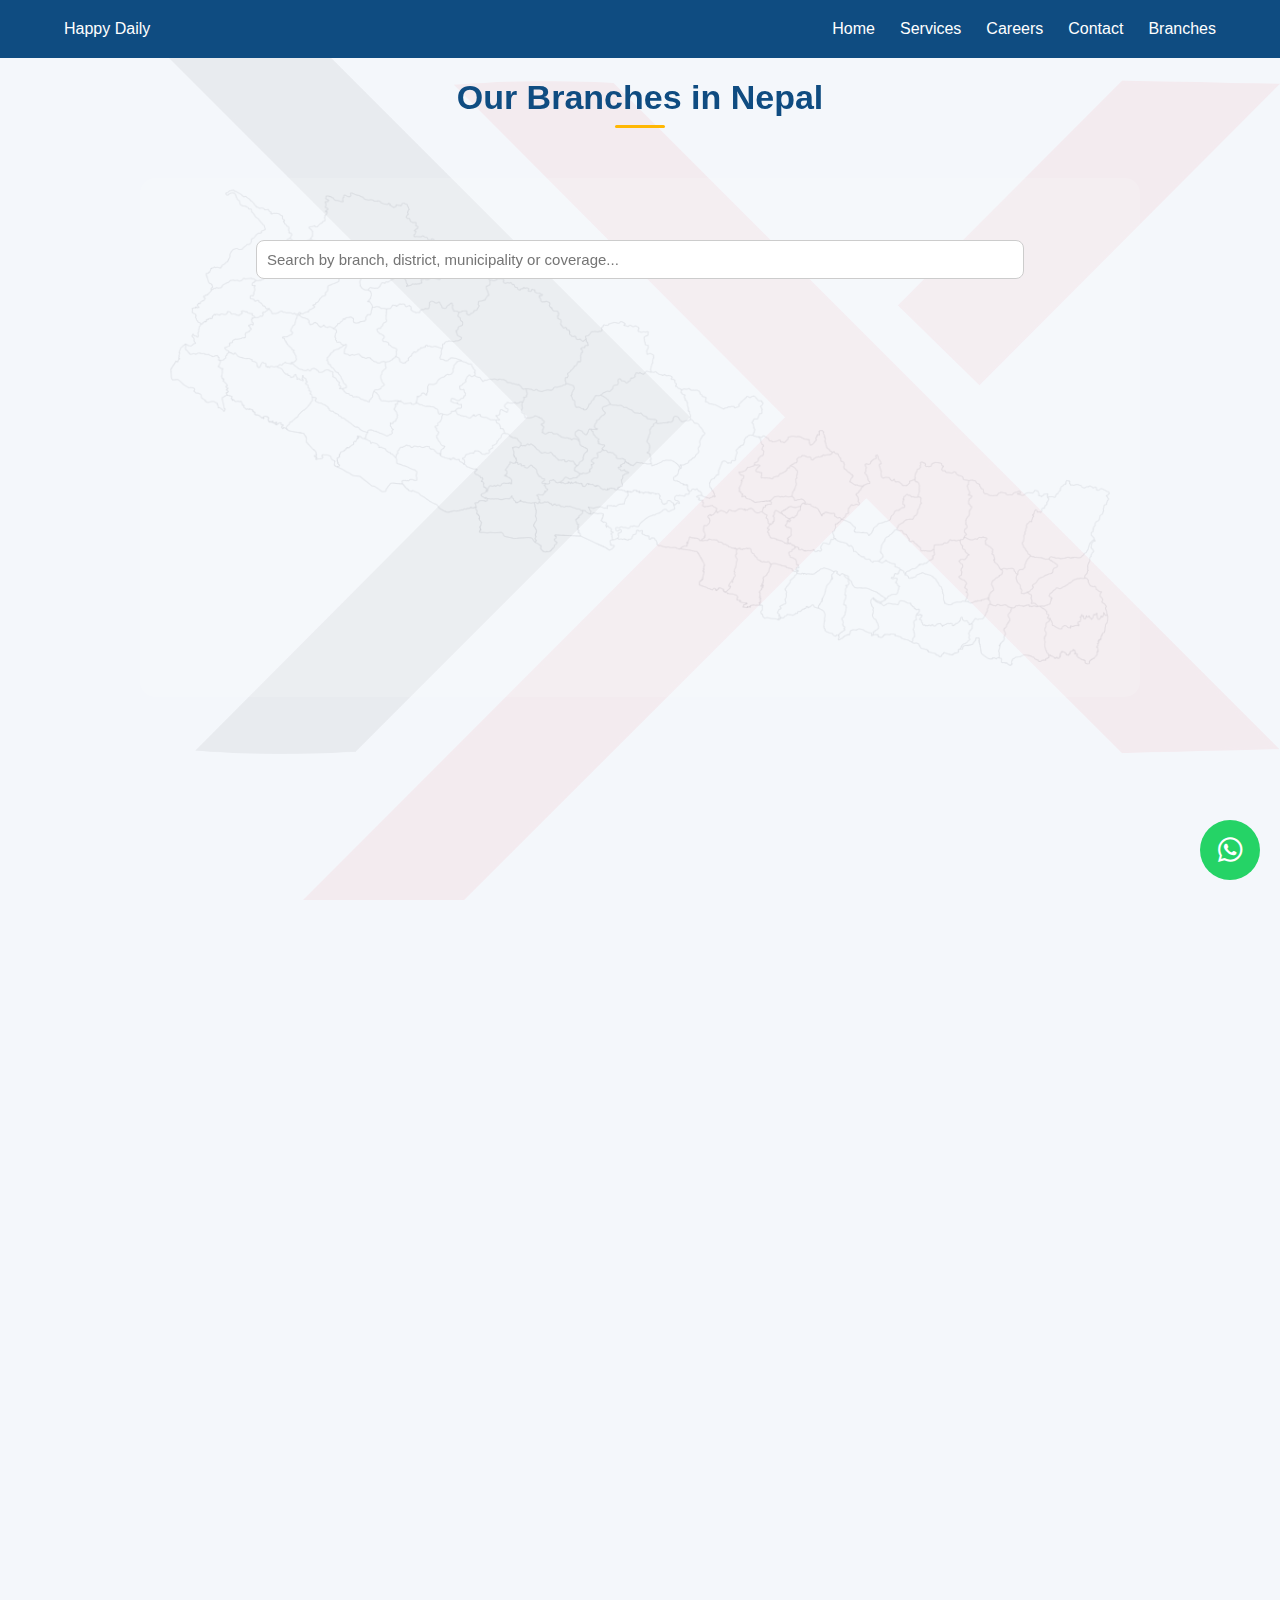
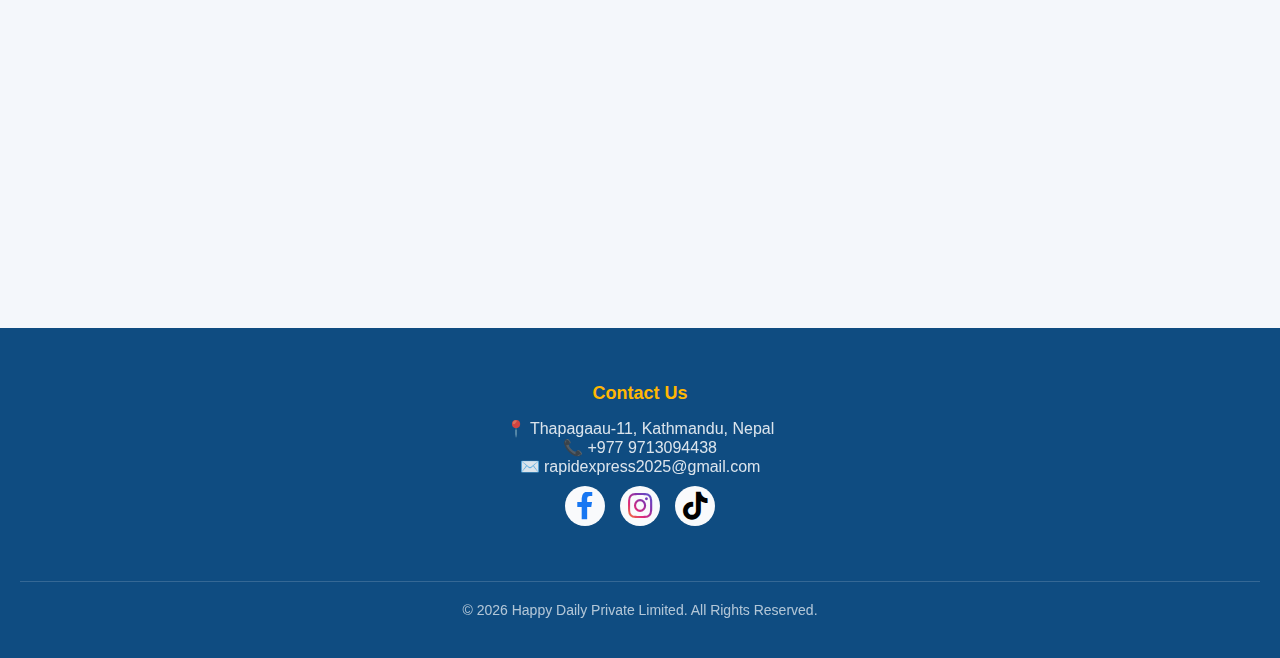
<file: branches.html>
<!DOCTYPE html>
<html lang="en">
<head>
  <meta charset="UTF-8">
  <title>Happy Daily Branches</title>
  <link rel="stylesheet" href="style.css">
  <link rel="stylesheet" href="https://cdnjs.cloudflare.com/ajax/libs/font-awesome/5.15.4/css/all.min.css">
</head>
<body>

<!-- ======= HEADER ======= -->
<header>
  <div class="container">
    <nav>
      <div class="logo">Happy Daily</div>
      <ul>
        <li><a href="index.html">Home</a></li>
        <li><a href="services.html">Services</a></li>
        <li><a href="careers.html">Careers</a></li>
        <li><a href="contact.html">Contact</a></li>
        <li><a href="branches.html" class="active">Branches</a></li>
      </ul>
    </nav>
  </div>
</header>

<!-- ======= BRANCHES MAP ======= -->
<section class="container" id="branch-map">
  <div class="section-title">
    <h2>Our Branches in Nepal</h2>
  </div>

  <div class="map-background-container">
    <!-- Background Map -->
    <img src="assets/images/nepal-map.png" alt="Nepal Map" class="nepal-map-bg">

    <!-- Branch Cards Overlay -->
   <!-- <div class="branch-cards-overlay">
  <div class="branch-card"> -->
    <!-- <h3>4 NO JEETPUR</h3>
    <p>
      <strong>Coverage:</strong> 
      <span class="coverage-preview">
        THAKURAPUR GADEJA, JHUGA, BHAKTAULI, KARMANA
      </span>
      <span class="coverage-full" style="display:none;">
        , DEUWAPAR, BHUNCHI, BANGAGANGAPUL, TILOKMARG, BISANPURA, SELFICHOK, DHRAMA KATA, BANGAI, MOTIPUR, KAILIBANGAI, BHAKLAPUR, SUTHAULI, BAIDAULI, KOPWA, PARTIDADA, MANOHARAPUR, JHANDA, MADHAULI, DUGA
      </span>
    </p>
    <a href="javascript:void(0);" class="see-more-btn" onclick="toggleCoverage(this)">See More</a> -->
  <!-- </div> -->

  <!-- Search Input -->
<div style="text-align:center; margin-bottom:30px;">
  <input type="text" id="branch-search" placeholder="Search by branch, district, municipality or coverage..." style="width:80%; padding:10px; border-radius:8px; border:1px solid #ccc; z-index:10; position:relative;">
</div>

<div id="branch-cards-overlay" class="branch-cards-overlay"></div>



 
</section>

<footer>
  <div class="footer-container">
     <div class="footer-column">
      <h4>Contact Us</h4>
      <p>📍 Thapagaau-11, Kathmandu, Nepal</p>
      <p>📞 +977 9713094438</p>
      <p>✉️ rapidexpress2025@gmail.com</p>
      <div class="social-icons">
       <a href="https://www.facebook.com/yourprofile" target="_blank" class="facebook-icon">
        <i class="fab fa-facebook-f"></i>
    </a>
    <a href="https://www.instagram.com/yourprofile" target="_blank" class="instagram-icon">
        <i class="fab fa-instagram"></i>
    </a>
    <a href="https://www.tiktok.com/@yourprofile" target="_blank" class="tiktok-icon">
        <i class="fab fa-tiktok"></i>
    </a>
      </div>
    </div>
  </div>

  <div class="footer-bottom">
    <p>&copy; 2026 Happy Daily Private Limited. All Rights Reserved.</p>
  </div>
</footer>

<a 
  href="https://wa.me/9779713094438" 
  target="_blank" 
  id="whatsapp-btn" 
  title="Chat with us on WhatsApp">
  <i class="fab fa-whatsapp"></i>
</a>

<script src="branches.js"></script>
</body>
</html>
</file>
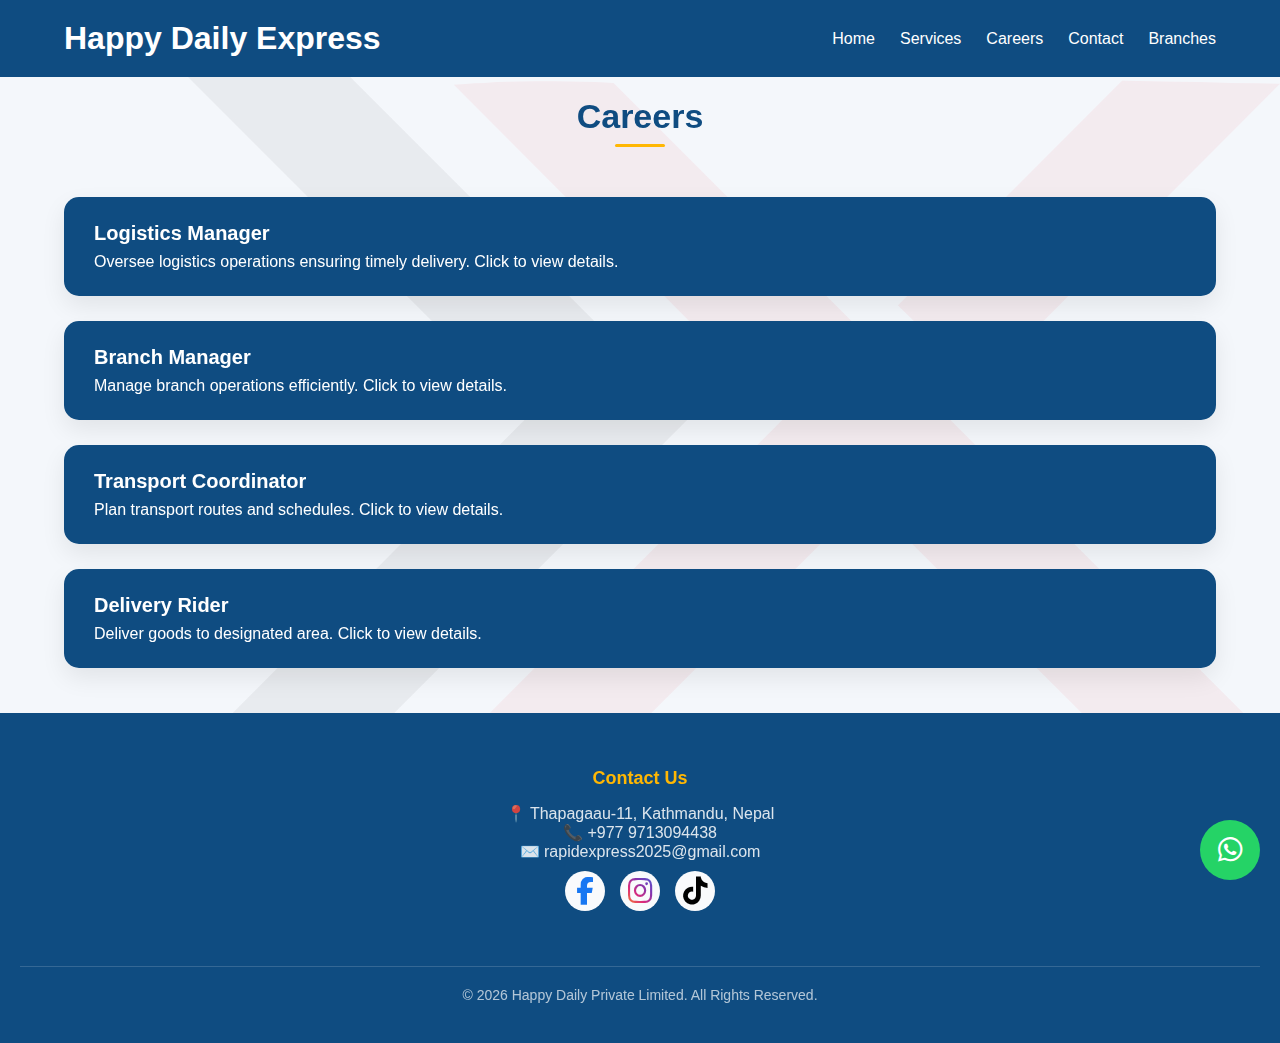
<file: careers.html>
<!DOCTYPE html>
<html lang="en">
<head>
    <meta charset="UTF-8">
    <meta name="viewport" content="width=device-width, initial-scale=1.0">
    <title>Happy Daily - Careers</title>
    <link rel="stylesheet" href="style.css">
    <!-- Font Awesome for icons -->
    <link rel="stylesheet" href="https://cdnjs.cloudflare.com/ajax/libs/font-awesome/6.4.0/css/all.min.css">
</head>
<body>

<header>
    <div class="container">
        <nav>
            <h1>Happy Daily Express</h1>
           <ul>
  <li><a href="index.html">Home</a></li>
  <li><a href="services.html">Services</a></li>
  <li><a href="careers.html">Careers</a></li>
  <li><a href="contact.html">Contact</a></li>
  <li><a href="branches.html">Branches</a></li> <!-- NEW LINK -->
</ul>

        </nav>
    </div>
</header>

<section class="container">
    <div class="section-title">
        <h2>Careers</h2>
    </div>

    <!-- Job 1 -->
    <div class="job-card">
        <div class="job-summary" onclick="toggleJobDetails(this)">
            <h3>Logistics Manager</h3>
            <p>Oversee logistics operations ensuring timely delivery. Click to view details.</p>
        </div>
        <div class="job-details">
            <p><strong>Company:</strong> Happy Daily Express Private Limited</p>
            <p><strong>Location:</strong> Kathmandu, Nepal</p>
            <p><strong>Employment Type:</strong> Full-Time</p>
            <p><strong>Application Deadline:</strong> 28/02/2026</p>
            <p><strong>About the Company:</strong> Happy Deli is a trusted logistics and supply chain solutions provider, delivering goods safely, on time, and efficiently.</p>
            <p><strong>Job Description:</strong></p>
            <ul>
                <li>Oversee transportation and delivery operations</li>
                <li>Manage logistics team and warehouse operations</li>
                <li>Coordinate schedules, shipments, and vendor relations</li>
            </ul>
            <p><strong>Requirements:</strong></p>
            <ul>
                <li>Bachelor’s degree in Logistics or Supply Chain</li>
                <li>3+ years experience in logistics management</li>
                <li>Excellent communication and organizational skills</li>
            </ul>
            <p><strong>Benefits:</strong></p>
            <ul>
                <li>Competitive salary</li>
                <li>Professional growth opportunities</li>
                <li>Friendly work environment</li>
            </ul>
            <a href="mailto:rapidexpress2025@gmail.com?subject=Application for Logistics Manager" class="apply-btn">
                Apply Now <i class="fas fa-paper-plane"></i>
            </a>
        </div>
    </div>

    <!-- Job 2 -->
    <div class="job-card">
        <div class="job-summary" onclick="toggleJobDetails(this)">
            <h3>Branch Manager</h3>
            <p>Manage branch operations efficiently. Click to view details.</p>
        </div>
        <div class="job-details">
            <p><strong>Company:</strong> Happy Daily Express Private Limited</p>
            <p><strong>Location:</strong> Butwal, Nepal</p>
            <p><strong>Employment Type:</strong> Full-Time</p>
            <p><strong>Application Deadline:</strong> 28/02/2026</p>
            <p><strong>Job Description:</strong></p>
            <ul>
                <li>Oversee daily branch operations</li>
                <li>Supervise branch staff and performance</li>
                <li>Manage cash and reports</li>
                <li>Ensure compliance with company policies and safety standards</li>
            </ul>
            <p><strong>Requirements:</strong></p>
            <ul>
                <li>Bachelor’s degree in Logistics or Supply Chain</li>
                <li>3+ years experience in logistics management</li>
                <li>Strong leadership, communication, and organizational skills</li>
            </ul>
            <p>Benifits</p>
            <ul>
                <li>Competitive salary</li>
                <li>Professional growth opportunities</li>
                <li>Friendly work environment</li>
            </ul>
            <a href="mailto:rapidexpress2025@gmail.com?subject=Application for Warehouse Supervisor" class="apply-btn">
                Apply Now <i class="fas fa-paper-plane"></i>
            </a>
        </div>
    </div>

    <!-- Job 3 -->
    <div class="job-card">
        <div class="job-summary" onclick="toggleJobDetails(this)">
            <h3>Transport Coordinator</h3>
            <p>Plan transport routes and schedules. Click to view details.</p>
        </div>
        <div class="job-details">
            <p><strong>Company:</strong> Happy Daily Express Private Limited</p>
            <p><strong>Location:</strong> Kathmandu, Nepal</p>
            <p><strong>Employment Type:</strong> Full-Time</p>
             <p><strong>Application Deadline:</strong> 28/02/2026</p>
            <p><strong>Job Description:</strong></p>
            <ul>
                <li>Coordinate drivers and delivery schedules</li>
                <li>Optimize transportation routes</li>
                <li>Ensure timely shipments</li>
            </ul>
            <p><strong>Requirements:</strong></p>
            <ul>
                <li>Bachelor’s degree in Logistics or Supply Chain</li>
                <li>3+ years experience in logistics management</li>
                <li>Strong leadership, communication, and organizational skills</li>
            </ul>
            <p>Benifits</p>
            <ul>
                <li>Competitive salary</li>
                <li>Professional growth opportunities</li>
                <li>Friendly work environment</li>
            </ul>
            <a href="mailto:rapidexpress2025@gmail.com?subject=Application for Transport Coordinator" class="apply-btn">
                Apply Now <i class="fas fa-paper-plane"></i>
            </a>
        </div>
    </div>

    <!-- Job 4 -->
    <div class="job-card">
        <div class="job-summary" onclick="toggleJobDetails(this)">
            <h3>Delivery Rider</h3>
            <p>Deliver goods to designated area. Click to view details.</p>
        </div>
        <div class="job-details">
            <p><strong>Company:</strong> Happy Daily Express Private Limited</p>
            <p><strong>Location:</strong> Kathmandu, Nepal</p>
            <p><strong>Employment Type:</strong> Full-Time</p>
            <p><strong>Application Deadline:</strong> 20/02/2026</p>
            <p><strong>Job Description:</strong></p>
            <ul>
                <li>Pickup and deliver goods efficiently and safely</li>
                <li>Ensure proper documentation for deliveries</li>
                <li>Coordinate with warehouse and branch staff</li>
                <li>Maintain delivery vehicle and report issues</li>
            </ul>

            <p><strong>Requirements:</strong></p>
            <ul>
                <li>High school diploma or equivalent</li>
                <li>Valid driver’s license (two-wheeler)</li>
                <li>1+ year experience in delivery or logistics preferred</li>
                <li>Punctual, responsible, and good communication skills</li>
            </ul>
            <p>Benifits</p>
            <ul>
                <li>Competitive salary</li>
                <li>Professional growth opportunities</li>
                <li>Friendly work environment</li>
                <li>Health insurance / allowances</li>
            </ul>
            <a href="mailto:rapidexpress2025@gmail.com?subject=Application for Customer Service Executive" class="apply-btn">
                Apply Now <i class="fas fa-paper-plane"></i>
            </a>
        </div>
    </div>

</section>

<footer>
  <div class="footer-container">
    <!-- <div class="footer-column">
      <h4>About Happy Deli</h4>
      <p>Happy Deli Private Limited is a trusted logistics provider connecting businesses efficiently and reliably across Nepal.</p>
    </div>

    <div class="footer-column">
      <h4>Quick Links</h4>
      <a href="index.html">Home</a><br>
      <a href="services.html">Services</a><br>
      <a href="careers.html">Careers</a><br>
      <a href="contact.html">Contact</a>
    </div> -->

  <div class="footer-column">
      <h4>Contact Us</h4>
      <p>📍 Thapagaau-11, Kathmandu, Nepal</p>
      <p>📞 +977 9713094438</p>
      <p>✉️ rapidexpress2025@gmail.com</p>
      <div class="social-icons">
       <a href="https://www.facebook.com/yourprofile" target="_blank" class="facebook-icon">
        <i class="fab fa-facebook-f"></i>
    </a>
    <a href="https://www.instagram.com/yourprofile" target="_blank" class="instagram-icon">
        <i class="fab fa-instagram"></i>
    </a>
    <a href="https://www.tiktok.com/@yourprofile" target="_blank" class="tiktok-icon">
        <i class="fab fa-tiktok"></i>
    </a>
      </div>
    </div>
  </div>

  <div class="footer-bottom">
    <p>&copy; 2026 Happy Daily Private Limited. All Rights Reserved.</p>
  </div>
</footer>

<!-- WhatsApp Button -->
<a 
  href="https://wa.me/9779713094438" 
  target="_blank" 
  id="whatsapp-btn" 
  title="Chat with us on WhatsApp">
  <i class="fab fa-whatsapp"></i>
</a>

<script src="careers.js"></script>
</body>
</html>
</file>
<file: style.css>
/* ===================== */
/* Global Reset & Body */
/* ===================== */
* {
    margin: 0;
    padding: 0;
    box-sizing: border-box;
}
/* Full-page background logo */
body {
    font-family: 'Segoe UI', sans-serif;
    color: #333;
    margin: 0;
    padding: 0;
    position: relative; /* required for pseudo-element */
    min-height: 100vh;
    background-color: #f4f7fb; /* fallback color */
}

/* Pseudo-element for logo watermark */
body::before {
    content: "";
    position: fixed;       /* stays fixed during scroll */
    top: 0;
    left: 0;
    width: 100%;
    height: 100%;
    background: url('assets/images/HDX Logo.jpg') center center no-repeat; /* path to local logo */
    background-size: cover;  /* cover entire page */
    opacity: 0.05;           /* subtle transparency */
    pointer-events: none;     /* allows clicks through */
    z-index: -1;              /* behind all content */
}


a {
    text-decoration: none;
    transition: color 0.3s;
}
a:hover {
    color: #ffb703;
}

/* ===================== */
/* Header & Navigation */
/* ===================== */
header {
    background: #0f4c81;
    color: #fff;
    position: sticky;
    top: 0;
    z-index: 100;
}
.container {
    width: 90%;
    max-width: 1200px;
    margin: auto;
    padding: 20px 0;
}
nav {
    display: flex;
    justify-content: space-between;
    align-items: center;
}
nav ul {
    display: flex;
    list-style: none;
    gap: 25px;
}
nav a {
    color: #fff;
    font-weight: 500;
    font-size: 16px;
}
nav a:hover {
    color: #ffb703;
}

/* ===================== */
/* Hero Section */
/* ===================== */
.hero {
    display: flex;
    align-items: center;
    justify-content: center;
    padding: 80px 20px;
    background: linear-gradient(135deg,#0f4c81,#1e90ff);
    color: #fff;
}

.hero .container {
    display: flex;
    flex-wrap: wrap;
    align-items: center;
    justify-content: space-between;
}

.hero-text {
    flex: 1 1 500px;
}

.hero-text h1 {
    font-size: 48px;
    margin-bottom: 20px;
}

.hero-text p {
    font-size: 18px;
    margin-bottom: 25px;
    max-width: 600px;
}

.hero .btn {
    display: inline-block;
    padding: 14px 35px;
    border-radius: 30px;
    font-weight: 600;
    background: #ffb703;
    color: #000;
    text-decoration: none;
    transition: all 0.3s ease;
}

.hero .btn:hover {
    background: #f29900;
    color: #fff;
    transform: translateY(-3px);
}

/* Hero Image */
.hero-image {
    flex: 1 1 400px;
    text-align: center;
    margin-top: 20px;
}

.hero-image img {
    max-width: 100%;
    border-radius: 15px;
    box-shadow: 0 12px 30px rgba(0,0,0,0.15);
}

/* Responsive */
@media(max-width:768px) {
    .hero {
        padding: 60px 20px;
        text-align: center;
    }
    .hero .container {
        flex-direction: column;
    }
    .hero-text h1 {
        font-size: 32px;
    }
}


/* ===================== */
/* Sections & Titles */
/* ===================== */
section {
    padding: 60px 0;
}
.section-title {
    text-align: center;
    margin-bottom: 50px;
}
.section-title h2 {
    font-size: 34px;
    color: #0f4c81;
    font-weight: 700;
    position: relative;
    display: inline-block;
}
.section-title h2::after {
    content: "";
    display: block;
    width: 50px;
    height: 3px;
    background: #ffb703;
    margin: 8px auto 0;
    border-radius: 3px;
}

/* ===================== */
/* Grid & Cards */
/* ===================== */
.grid {
    display: grid;
    grid-template-columns: repeat(auto-fit, minmax(280px, 1fr));
    gap: 25px;
    margin-top: 30px;
}
.card, .vision-mission .card, .stat-card, .contact-card {
    background: #fff;
    padding: 30px;
    border-radius: 15px;
    box-shadow: 0 12px 30px rgba(0,0,0,0.08);
    transition: all 0.3s ease;
}
.card:hover, .vision-mission .card:hover, .stat-card:hover, .contact-card:hover {
    transform: translateY(-5px);
    box-shadow: 0 18px 35px rgba(0,0,0,0.12);
}
.card h3, .vision-mission h3, .stat-card h3, .contact-card h3 {
    color: #0f4c81;
    margin-bottom: 15px;
}
.card p, .vision-mission p, .stat-card p, .contact-card p {
    color: #555;
    line-height: 1.7;
    margin-bottom: 15px;
}
.card .btn, .contact-form .btn {
    display: inline-block;
    padding: 12px 30px;
    background: #ffb703;
    color: #000;
    border-radius: 30px;
    font-weight: 600;
    cursor: pointer;
    transition: all 0.3s ease;
}
.card .btn:hover, .contact-form .btn:hover {
    background: #f29900;
    color: #fff;
    transform: translateY(-2px);
}

/* ===================== */
/* About Us Section */
/* ===================== */
.about-us {
    background: #ffffff;
    padding: 45px 35px;
    border-radius: 15px;
    box-shadow: 0 12px 30px rgba(0,0,0,0.08);
    line-height: 1.9;
    font-size: 16px;
    color: #333;
    max-width: 900px;
    margin: 30px auto;
    font-weight: 400;
    transition: box-shadow 0.6s ease, transform 0.6s ease;
}

.about-us p {
    margin-bottom: 18px;
}

/* ===================== */
/* Vision & Mission Section */
/* ===================== */
.vision-mission {
    display: grid;
    grid-template-columns: repeat(auto-fit, minmax(300px, 1fr));
    gap: 30px;
    margin-top: 35px;
}
.vision-mission .card {
    text-align: center;
}
.vision-mission .stat-icon {
    font-size: 48px;
    color: #0f4c81;
    margin-bottom: 15px;
    transition: transform 0.3s, color 0.3s;
}
.vision-mission .card:hover .stat-icon {
    transform: scale(1.2) rotate(10deg);
    color: #ffb703;
}

/* ===================== */
/* Stats Section */
/* ===================== */
.stat-card {
    background: #fff;
    padding: 40px 20px;
    border-radius: 15px;
    box-shadow: 0 12px 30px rgba(0,0,0,0.08);
    text-align: center;
}

.stat-card h3 {
    font-size: 36px;
    color: #0f4c81;
    margin-bottom: 10px;
}

.stat-card p {
    font-size: 16px;
    color: #555;
}


/* ===================== */
/* Contact Section */
/* ===================== */
.contact-card {
    background: #f4f7fb;
    padding: 30px 20px;
    border-radius: 15px;
}

.contact-card .contact-icon {
    font-size: 40px;
    color: #0f4c81;
    margin-bottom: 12px;
}
.contact-card h3 {
    font-size: 18px;
    color: #0f4c81;
    margin-bottom: 10px;
}
.contact-card p {
    font-size: 15px;
    color: #555;
    line-height: 1.6;
}

/* ===================== */
/* Forms & Inputs */
/* ===================== */
input, select, textarea {
    width: 100%;
    padding: 14px;
    margin: 12px 0;
    border-radius: 10px;
    border: 1px solid #ccc;
    font-size: 15px;
}
input:focus, textarea:focus, select:focus {
    outline: none;
    border-color: #0f4c81;
    box-shadow: 0 0 5px rgba(15,76,129,0.3);
}

/* ===================== */
/* WhatsApp Button */
/* ===================== */
#whatsapp-btn {
    position: fixed;
    bottom: 20px;
    right: 20px;
    background: #25D366;
    color: #fff;
    font-size: 28px;
    border-radius: 50%;
    width: 60px;
    height: 60px;
    display: flex;
    justify-content: center;
    align-items: center;
    z-index: 1000;
    cursor: pointer;
    transition: transform 0.3s, box-shadow 0.3s;
}
#whatsapp-btn:hover {
    transform: scale(1.1);
    box-shadow: 0 10px 25px rgba(0,0,0,0.3);
}

/* ===================== */
/* Careers / Job Cards */
/* ===================== */
.job-card {
    background: #fff;
    border-radius: 15px;
    box-shadow: 0 10px 25px rgba(0,0,0,0.08);
    margin-bottom: 25px;
    overflow: hidden;
    transition: all 0.3s ease;
}
.job-summary {
    padding: 25px 30px;
    cursor: pointer;
    background: #0f4c81;
    color: #fff;
    transition: background 0.3s;
}
.job-summary:hover {
    background: #1e90ff;
}
.job-summary h3 {
    margin-bottom: 8px;
    font-size: 20px;
}
.job-details {
    padding: 0 30px 25px;
    display: none;
    line-height: 1.7;
    color: #333;
}
.job-details.show {
    display: block;
    animation: fadeIn 0.4s ease-in-out;
}
.job-details p, .job-details ul {
    margin-bottom: 12px;
}
.job-details ul {
    padding-left: 20px;
}

/* ===================== */
/* Apply Now Button with ✈️ Icon */
/* ===================== */
.job-card .job-details .apply-btn {
    display: inline-flex;
    align-items: center;
    justify-content: center;
    gap: 8px;
    margin-top: 15px;
    background-color: #ffb703;
    color: #000 !important;
    padding: 14px 35px;
    border-radius: 30px;
    text-decoration: none;
    font-weight: 700;
    font-size: 16px;
    text-align: center;
    letter-spacing: 0.5px;
    transition: all 0.3s ease;
    box-shadow: 0 5px 15px rgba(0,0,0,0.1);
}
.job-card .job-details .apply-btn i {
    font-size: 18px;
}
.job-card .job-details .apply-btn:hover {
    background-color: #f29900;
    color: #fff !important;
    transform: scale(1.05);
    box-shadow: 0 8px 20px rgba(0,0,0,0.2);
}



/* ===================== */
/* Animations */
/* ===================== */
@keyframes fadeIn {
    from {opacity:0; transform: translateY(-5px);}
    to {opacity:1; transform: translateY(0);}
}

/* ===================== */
/* Responsive Design */
/* ===================== */
@media(max-width:1024px) {
    .hero h1 { font-size: 40px; }
}
@media(max-width:768px) {
    .hero h1 { font-size: 32px; }
    .grid, .vision-mission { grid-template-columns: 1fr; }
    .about-us { padding: 30px 20px; font-size: 15px; }
    nav ul { flex-direction: column; gap: 15px; margin-top: 10px; }
}

/* ===================== */
/* Footer */
/* ===================== */
footer {
    background: #0f4c81;
    color: #fff;
    text-align: center; /* center everything inside footer */
    padding: 40px 20px;
}

footer .footer-container {
    display: flex;
    flex-wrap: wrap;
    justify-content: space-between;
    max-width: 1200px;
    margin: auto;
    
}

.footer-contact h4 {
    font-size: 20px;
    margin-bottom: 10px;
    
    
}

.footer-contact p {
    font-size: 15px;
    margin: 4px 0;
}

footer .footer-column {
    flex: 1 1 220px;
    margin: 15px;
}

footer h4 {
    color: #ffb703;             /* Yellow accent */
    margin-bottom: 15px;
    
    font-size: 18px;
    font-weight: 600;
    position: relative;
}
/* footer h4::after {
    content: "";
    display: block;
    width: 40px;
    height: 2px;
    background: #ffb703;
    margin-top: 5px;
    border-radius: 2px;
} */

footer a {
    color: #fff;
    text-decoration: none;
    transition: color 0.3s;
}
footer a:hover {
    color: #ffb703;
}

footer p {
    color: #fff;
    opacity: 0.85;
}

.social-icons {
    display: flex;
    justify-content: center;
    gap: 20px;
    margin-top: 20px;
}

.footer-bottom {
    margin-top: 25px;
    font-size: 14px;
    opacity: 0.9;
}

footer .social-icons {
    display: flex;
    gap: 15px;
    margin-top: 10px;
}

footer .social-icons a {
    display: flex;
    align-items: center;
    justify-content: center;
    background: #f9fafc;
    width: 40px;
    height: 40px;
    border-radius: 50%;
    color: #fff;
    font-size: 18px;
    transition: all 0.3s ease;
}

footer .social-icons a:hover {
    background: #ffb703;
    color: #0f4c81;
    transform: scale(1.1);
}

footer .footer-bottom {
    text-align: center;
    margin-top: 40px;
    font-size: 14px;
    opacity: 0.8;
    border-top: 1px solid rgba(255,255,255,0.2);
    padding-top: 20px;
}

/* ===================== */
/* Responsive Footer */
/* ===================== */
@media(max-width:768px){
    footer .footer-container {
        flex-direction: column;
        text-align: center;
    }
    footer .footer-column {
        margin: 20px 0;
    }
    footer .social-icons {
        justify-content: center;
    }
}

.branches-grid {
    display: grid;
    grid-template-columns: repeat(auto-fit, minmax(250px, 1fr));
    gap: 25px;
    margin-top: 30px;
}

.branch-card {
    background: #fff;
    padding: 30px 20px;
    border-radius: 15px;
    box-shadow: 0 12px 30px rgba(0,0,0,0.08);
    text-align: center;
    transition: transform 0.3s, box-shadow 0.3s;
}

.branch-card:hover {
    transform: translateY(-5px);
    box-shadow: 0 18px 35px rgba(0,0,0,0.12);
}

.branch-card h3 {
    font-size: 20px;
    color: #0f4c81;
    margin: 15px 0 10px;
}

.branch-card p {
    font-size: 15px;
    color: #555;
    line-height: 1.6;
    margin: 5px 0;
}

.branch-card .stat-icon {
    font-size: 40px;
    color: #ffb703;
    transition: transform 0.3s, color 0.3s;
}

.branch-card:hover .stat-icon {
    transform: scale(1.2);
    color: #0f4c81;
}

/* Smooth scroll */
html {
  scroll-behavior: smooth;
}

/* Button (if not already present) */
.btn:hover {
  background: #f29900;
  color: #fff;
  transform: translateY(-2px);
}

/* About section highlight on scroll */
#about {
  scroll-margin-top: 90px; /* avoids header overlap */
}

.about-us {
  transition: box-shadow 0.6s ease, transform 0.6s ease;
}

.about-us.highlight {
  box-shadow: 0 0 0 3px #ffb703, 0 20px 40px rgba(0,0,0,0.12);
  transform: scale(1.01);
}

/* ===== Branch Map ===== */
.map-background-container {
    position: relative;
    max-width: 1000px;
    margin: 0 auto;
    padding: 50px 20px;
}

/* Map as semi-transparent background */
.nepal-map-bg {
    width: 100%;
    opacity: 0.15; /* Adjust for subtlety */
    display: block;
    border-radius: 15px;
    position: absolute;
    top: 0;
    left: 0;
    z-index: 1;
}

/* Overlay container for branch cards */
.branch-cards-overlay {
    position: relative;
    display: grid;
    grid-template-columns: repeat(auto-fit, minmax(280px, 1fr));
    gap: 25px;
    z-index: 2; /* On top of the map */
}

/* Branch cards */
.branch-card {
    background: rgba(255, 255, 255, 0.95);
    padding: 25px 20px;
    border-radius: 15px;
    box-shadow: 0 12px 30px rgba(0,0,0,0.08);
    transition: transform 0.3s, box-shadow 0.3s;
}
.branch-card:hover {
    transform: translateY(-5px);
    box-shadow: 0 18px 35px rgba(0,0,0,0.12);
}
.branch-card h3 {
    color: #0f4c81;
    font-size: 22px;
    margin-bottom: 12px;
}
.branch-card p {
    font-size: 15px;
    color: #555;
    line-height: 1.6;
    margin-bottom: 10px;
}

/* Add location icon inside each branch card */
.branch-card h3::before {
    content: "\f3c5"; /* FontAwesome map-marker-alt icon */
    font-family: "Font Awesome 5 Free"; 
    font-weight: 900;
    margin-right: 10px;
    color: #ffb703;
    transition: transform 0.3s, color 0.3s;
}

/* Hover effect for icon */
.branch-card:hover h3::before {
    transform: scale(1.3) rotate(-10deg);
    color: #0f4c81;
}

/* Card hover effect */
.branch-card:hover {
    transform: translateY(-6px);
    box-shadow: 0 20px 40px rgba(0,0,0,0.15);
}

/* Optional: subtle fade-in animation for all cards */
.branch-card {
    opacity: 0;
    transform: translateY(15px);
    animation: fadeInUp 0.6s forwards;
    animation-delay: 0.1s;
}

.branch-card:nth-child(2) { animation-delay: 0.2s; }
.branch-card:nth-child(3) { animation-delay: 0.3s; }
.branch-card:nth-child(4) { animation-delay: 0.4s; }
.branch-card:nth-child(5) { animation-delay: 0.5s; }

@keyframes fadeInUp {
    to {
        opacity: 1;
        transform: translateY(0);
    }
}

.contact-map-section {
    padding: 60px 0;
    background: #f4f7fb; /* subtle background */
}

.contact-map-section .section-title h2 {
    font-size: 32px;
    color: #0f4c81;
    margin-bottom: 30px;
}

.map-wrapper {
    width: 100%;
    height: 0;
    padding-bottom: 56.25%; /* 16:9 aspect ratio */
    position: relative;
    border-radius: 15px;
    overflow: hidden;
    box-shadow: 0 12px 30px rgba(0,0,0,0.1);
}

.map-wrapper iframe {
    position: absolute;
    top: 0;
    left: 0;
    width: 100%;
    height: 100%;
    border: 0;
    border-radius: 15px;
    filter: grayscale(5%) contrast(95%) opacity(0.95); /* subtle visual effect */
    transition: transform 0.3s ease;
}

.map-wrapper iframe:hover {
    transform: scale(1.02); /* slight zoom on hover */
}

/* Social Icons Container */
/* Social Icons Container */
.social-icons {
    display: flex;
    gap: 20px;
    justify-content: center;
    margin-top: 20px;
}

/* Instagram Icon – Gradient only */
.instagram-icon i {
    font-size: 28px;
    background: linear-gradient(45deg, #F58529, #DD2A7B, #8134AF, #515BD4);
    -webkit-background-clip: text; /* Chrome, Safari */
    -webkit-text-fill-color: transparent; /* Chrome, Safari */
    background-clip: text; /* Standard property for other browsers */
    color: transparent; /* fallback */
    transition: transform 0.3s, filter 0.3s;
}

.instagram-icon:hover i {
    transform: scale(1.2);
    filter: brightness(1.2);
}

/* TikTok Icon – Remove cyan shadow, only red hover */
.tiktok-icon i {
    font-size: 28px;
    color: #010101; /* default black */
    transition: transform 0.3s, color 0.3s;
}
.tiktok-icon:hover i {
    color: #FE2C55; /* red accent on hover */
    transform: scale(1.2);
}

.facebook-icon i {
    font-size: 28px;
    background: #1877F2;            /* Official Facebook blue */
    -webkit-background-clip: text;  /* Chrome, Safari */
    -webkit-text-fill-color: transparent;
    background-clip: text;          /* Standard property for Firefox etc. */
    color: transparent;             /* fallback */
    transition: transform 0.3s, filter 0.3s;
}

.facebook-icon:hover i {
    transform: scale(1.2);
    filter: brightness(1.2);         /* slight brightness on hover */
}


.services-section {
    display: flex;
    flex-wrap: wrap;
    justify-content: center;
    gap: 30px;
    padding: 60px 20px;
    background: #f7f7f7;
    font-family: 'Segoe UI', Tahoma, Geneva, Verdana, sans-serif;
}

.service-card {
    background: #ffffff;
    border-radius: 12px;
    box-shadow: 0 6px 18px rgba(0,0,0,0.08);
    padding: 40px 30px;
    text-align: center;
    max-width: 350px;
    flex: 1 1 300px;
    transition: transform 0.3s, box-shadow 0.3s;
}

.service-card:hover {
    transform: translateY(-10px);
    box-shadow: 0 12px 24px rgba(0,0,0,0.15);
}

.service-card i.stat-icon {
    font-size: 50px;
    color: #ff6b00; /* Default accent */
    margin-bottom: 20px;
}

.service-card:nth-child(2) i.stat-icon {
    color: #28a745; /* Green for COD */
}

.service-card:nth-child(3) i.stat-icon {
    color: #007bff; /* Blue for delivery */
}

.service-card h2 {
    font-size: 24px;
    color: #333;
    margin-bottom: 15px;
}

.service-card p {
    font-size: 16px;
    color: #555;
    line-height: 1.6;
}

.see-more-btn {
    display: inline-block;
    margin-top: 10px;
    padding: 8px 20px;
    background-color: #ff6b00;
    color: #fff;
    text-decoration: none;
    border-radius: 6px;
    font-weight: 500;
    transition: background 0.3s, transform 0.3s;
    font-size: 14px;
}

.see-more-btn:hover {
    background-color: #e55b00;
    transform: translateY(-2px);
}

.branch-card {
    background: #fff;
    padding: 25px 20px;
    margin: 15px;
    border-radius: 12px;
    box-shadow: 0 6px 18px rgba(0,0,0,0.08);
    max-width: 350px;
}

.branch-cards-overlay {
    display: flex;
    flex-wrap: wrap;
    justify-content: center;
    gap: 20px;
}
</file>
